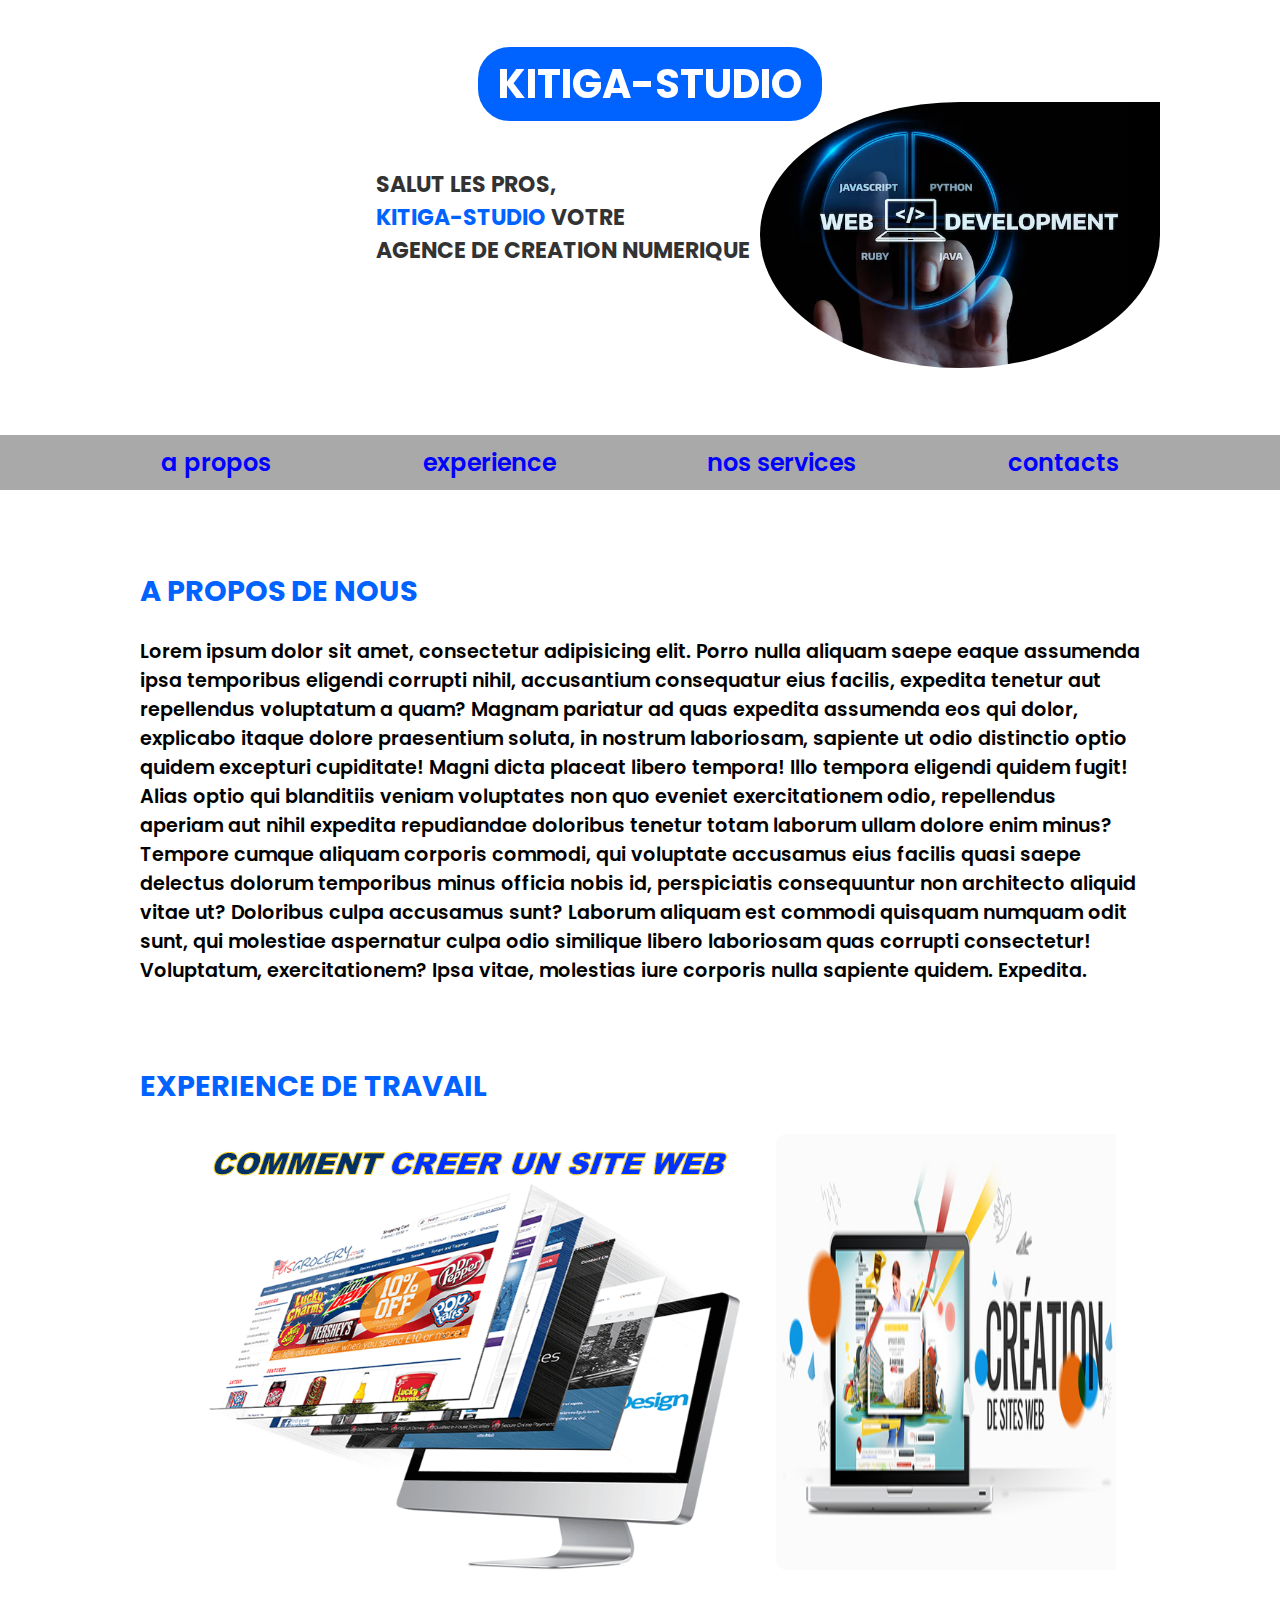
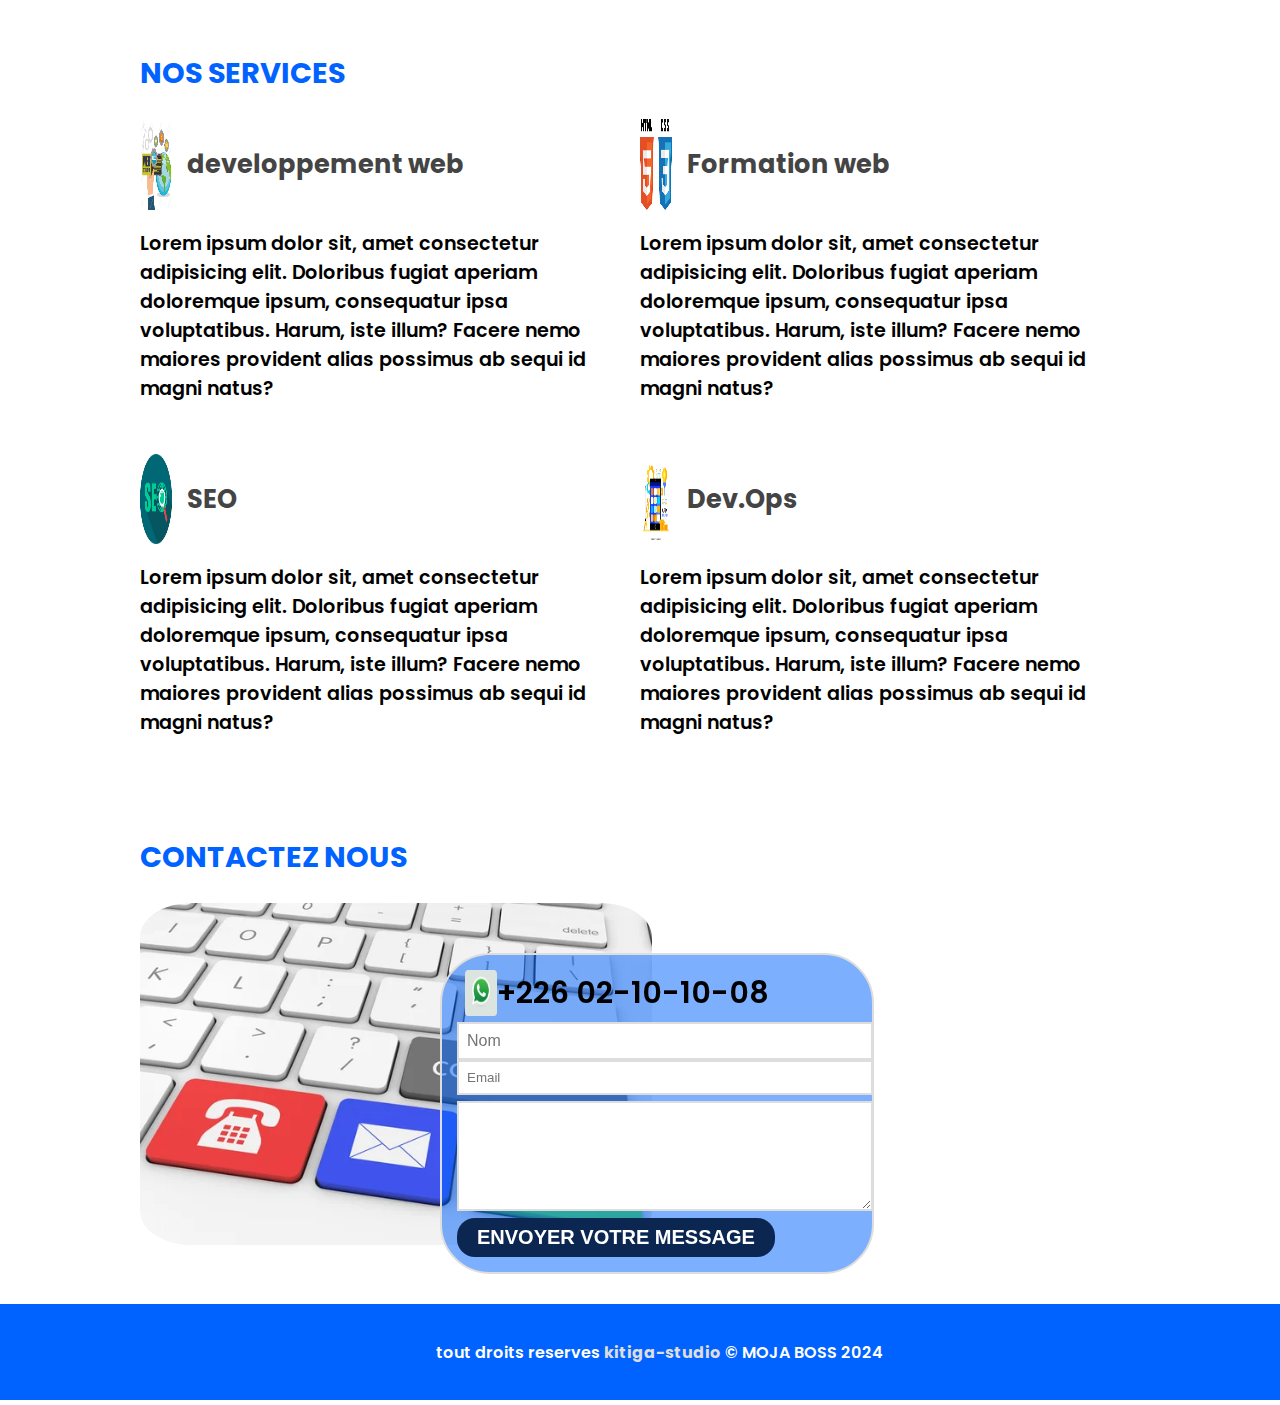
<file: index.html>
<!DOCTYPE html>
<html lang="fr">
<head>
    <meta charset="UTF-8">
    <meta name="viewport" content="width=device-width, initial-scale=1.0">
    <title>Le club des pros</title>
    <link rel="stylesheet" href="../CSS/style.css">
    <link rel="preconnect" href="https://fonts.googleapis.com">
<link rel="preconnect" href="https://fonts.gstatic.com" crossorigin>
<link href="https://fonts.googleapis.com/css2?family=Poppins:ital,wght@0,100;0,200;0,300;0,400;0,500;0,600;0,700;0,800;0,900;1,100;1,200;1,300;1,400;1,500;1,600;1,700;1,800;1,900&display=swap" rel="stylesheet">
</head>
<body>
   <header>
    <h1>KITIGA-STUDIO</h1>
   </header> 
   <section class="s1">
    <img src="../images/developpement-web-codage-programmation-technologie-internet-concept-entreprise_628331-833.avif" alt="image 1">
    <h2>Salut les pros, <br> <span>KITIGA-STUDIO</span> votre <br> agence de creation numerique</h2>
    
   </section>
   <nav>
    <ul>
        <li> <a href="../pages/about.html"> a propos</a></li>
        <li> <a href="">experience</a></li>
        <li> <a href="">nos services</a></li>
        <li> <a href="">contacts</a></li>
        
    </ul>
   </nav>
   <main class="s2">
        <section class="s22">
            <h2>a propos de nous</h2>
            <p>Lorem ipsum dolor sit amet, consectetur adipisicing elit. Porro nulla aliquam saepe eaque assumenda ipsa temporibus eligendi corrupti nihil, accusantium consequatur eius facilis, expedita tenetur aut repellendus voluptatum a quam?
            Magnam pariatur ad quas expedita assumenda eos qui dolor, explicabo itaque dolore praesentium soluta, in nostrum laboriosam, sapiente ut odio distinctio optio quidem excepturi cupiditate! Magni dicta placeat libero tempora!
            Illo tempora eligendi quidem fugit! Alias optio qui blanditiis veniam voluptates non quo eveniet exercitationem odio, repellendus aperiam aut nihil expedita repudiandae doloribus tenetur totam laborum ullam dolore enim minus?
            Tempore cumque aliquam corporis commodi, qui voluptate accusamus eius facilis quasi saepe delectus dolorum temporibus minus officia nobis id, perspiciatis consequuntur non architecto aliquid vitae ut? Doloribus culpa accusamus sunt?
            Laborum aliquam est commodi quisquam numquam odit sunt, qui molestiae aspernatur culpa odio similique libero laboriosam quas corrupti consectetur! Voluptatum, exercitationem? Ipsa vitae, molestias iure corporis nulla sapiente quidem. Expedita.</p>
        </section>
        <section class="s3">
            <h2> experience de travail</h2>
            <ul class="image">
                <li class="image">
                    <img src="../images/test.png" alt="image 2">
                </li>
                <li class="image">
                    <img src="../images/3 (3).jpg" alt="image 3">
                </li>
            </ul>
        </section>
        <section class="s3">
            <h2>nos services</h2>
            <div principale1>
                <div class="div1">
                    <div class="A">    
                        <div class="servicetitre">
                            <img src="../images/dev web.jpg" alt="">
                            <h3>developpement web</h3>
                        </div>
                        <P>Lorem ipsum dolor sit, amet consectetur adipisicing elit. Doloribus fugiat aperiam doloremque ipsum, consequatur ipsa voluptatibus. Harum, iste illum? Facere nemo maiores provident alias possimus ab sequi id magni natus?</P>
                    </div>
                    <div class="B">
                        <div class="servicetitre">
                            <img src="../images/form web.png" alt="">
                            <h3>Formation web</h3>
                        </div>
                        <P>Lorem ipsum dolor sit, amet consectetur adipisicing elit. Doloribus fugiat aperiam doloremque ipsum, consequatur ipsa voluptatibus. Harum, iste illum? Facere nemo maiores provident alias possimus ab sequi id magni natus?</P>
                    </div>  
                </div>
                <div class="div2">
                    <div class="C" >
                        <div class="servicetitre">
                            <img src="../images/SEO.png" alt="">
                            <h3>SEO</h3>
                        </div>
                        <P>Lorem ipsum dolor sit, amet consectetur adipisicing elit. Doloribus fugiat aperiam doloremque ipsum, consequatur ipsa voluptatibus. Harum, iste illum? Facere nemo maiores provident alias possimus ab sequi id magni natus?</P>
                    </div>
                    <div class="D">
                        <div class="servicetitre">
                            <img src="../images/ops.png" alt="">
                            <h3>Dev.Ops</h3>
                        </div>
                        <P>Lorem ipsum dolor sit, amet consectetur adipisicing elit. Doloribus fugiat aperiam doloremque ipsum, consequatur ipsa voluptatibus. Harum, iste illum? Facere nemo maiores provident alias possimus ab sequi id magni natus?</P>
                    </div>    
                </div>  
                
                

            </div>
        </section>
        <section class="s3">
            <h2>contactez nous</h2>
            <div class="form">
                <img src="../images/contacts.jpg" alt="">
                <form action="">
                    <div class="wathsap"> 
                        <img src="../images/wathsap.jpg" alt="logo wathsapp">
                        <span>+226 02-10-10-08</span>
                    </div>
                    <input type="text" name="Nom" placeholder="Nom">
                    <input type="email" name="Email" placeholder="Email">
                    <textarea name="message" id="" rows="5"></textarea>
                    <input type="submit" value="envoyer votre message">
                    
                </form>
            </div>
            
        </section>
   </main>
   <footer>
    <p>tout droits reserves  <a href="">kitiga-studio</a> &copy MOJA BOSS 2024</p>
   </footer>
   
</html>
</file>
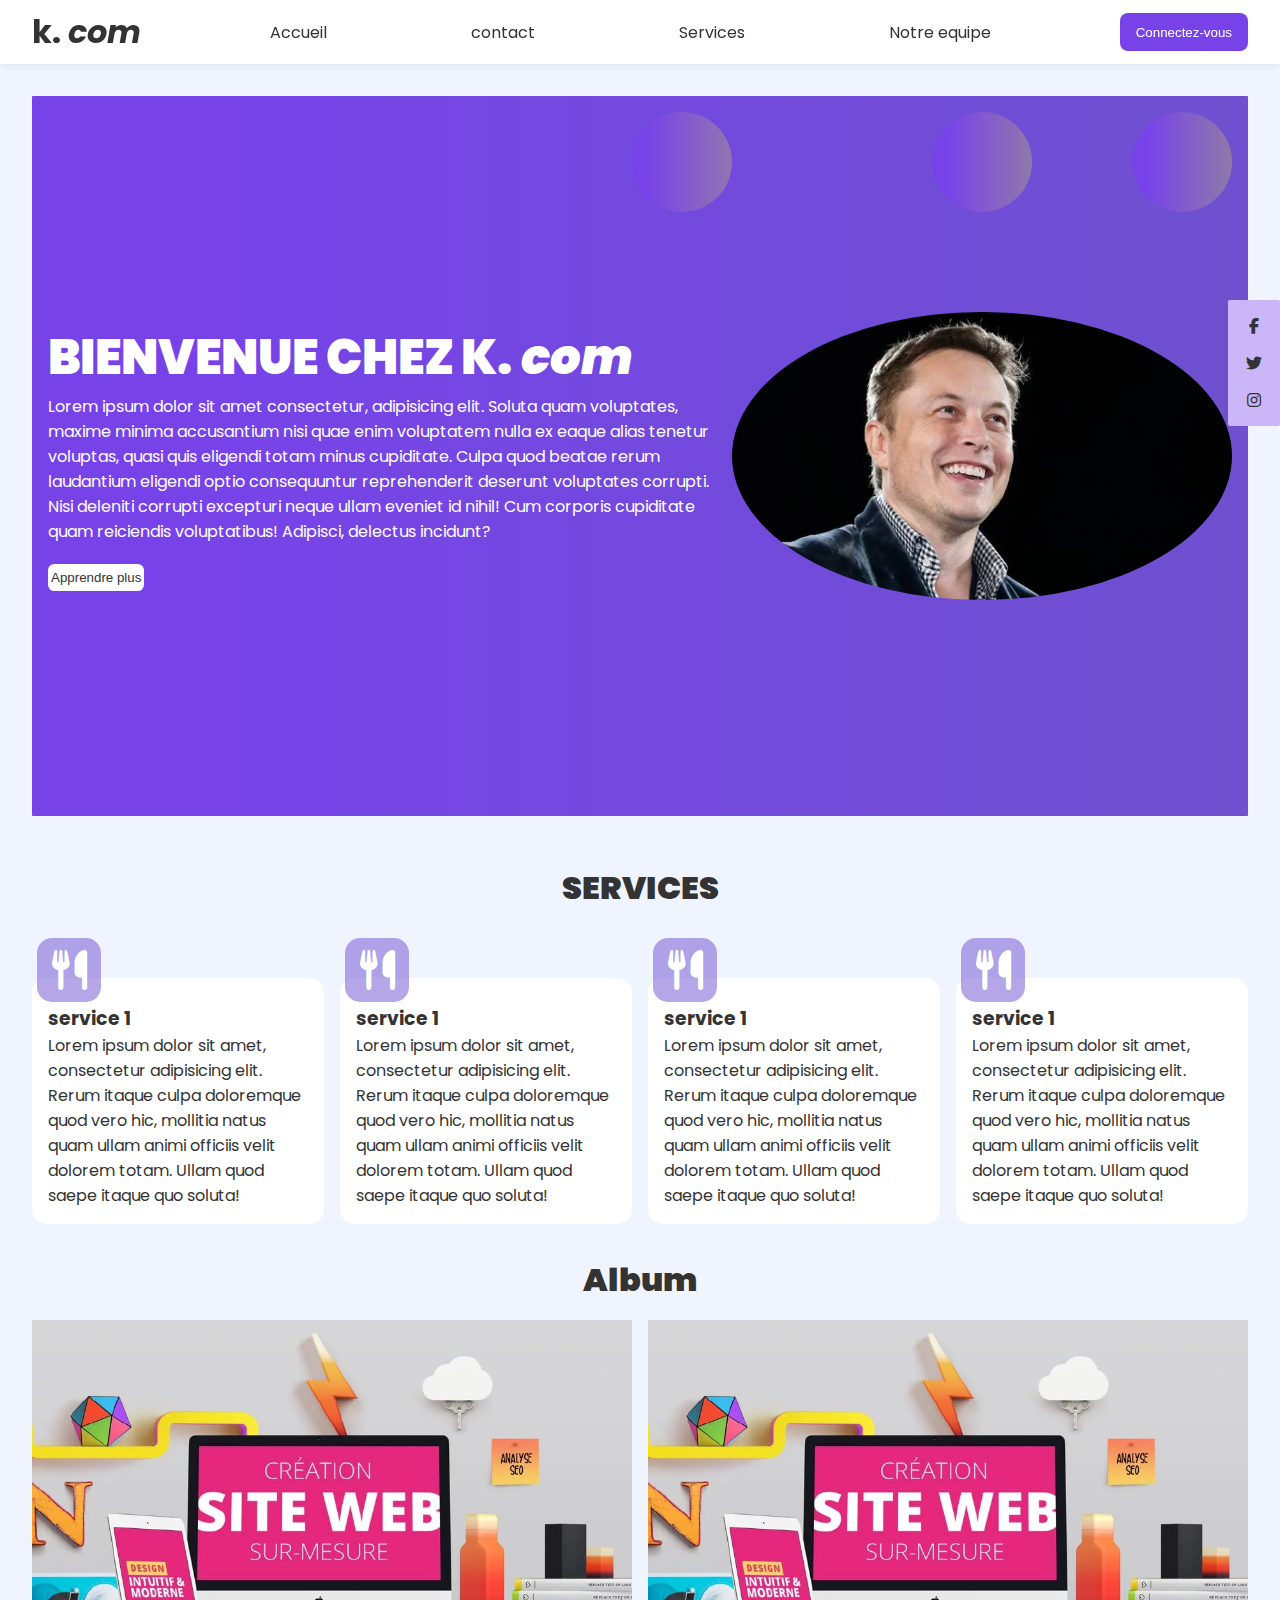
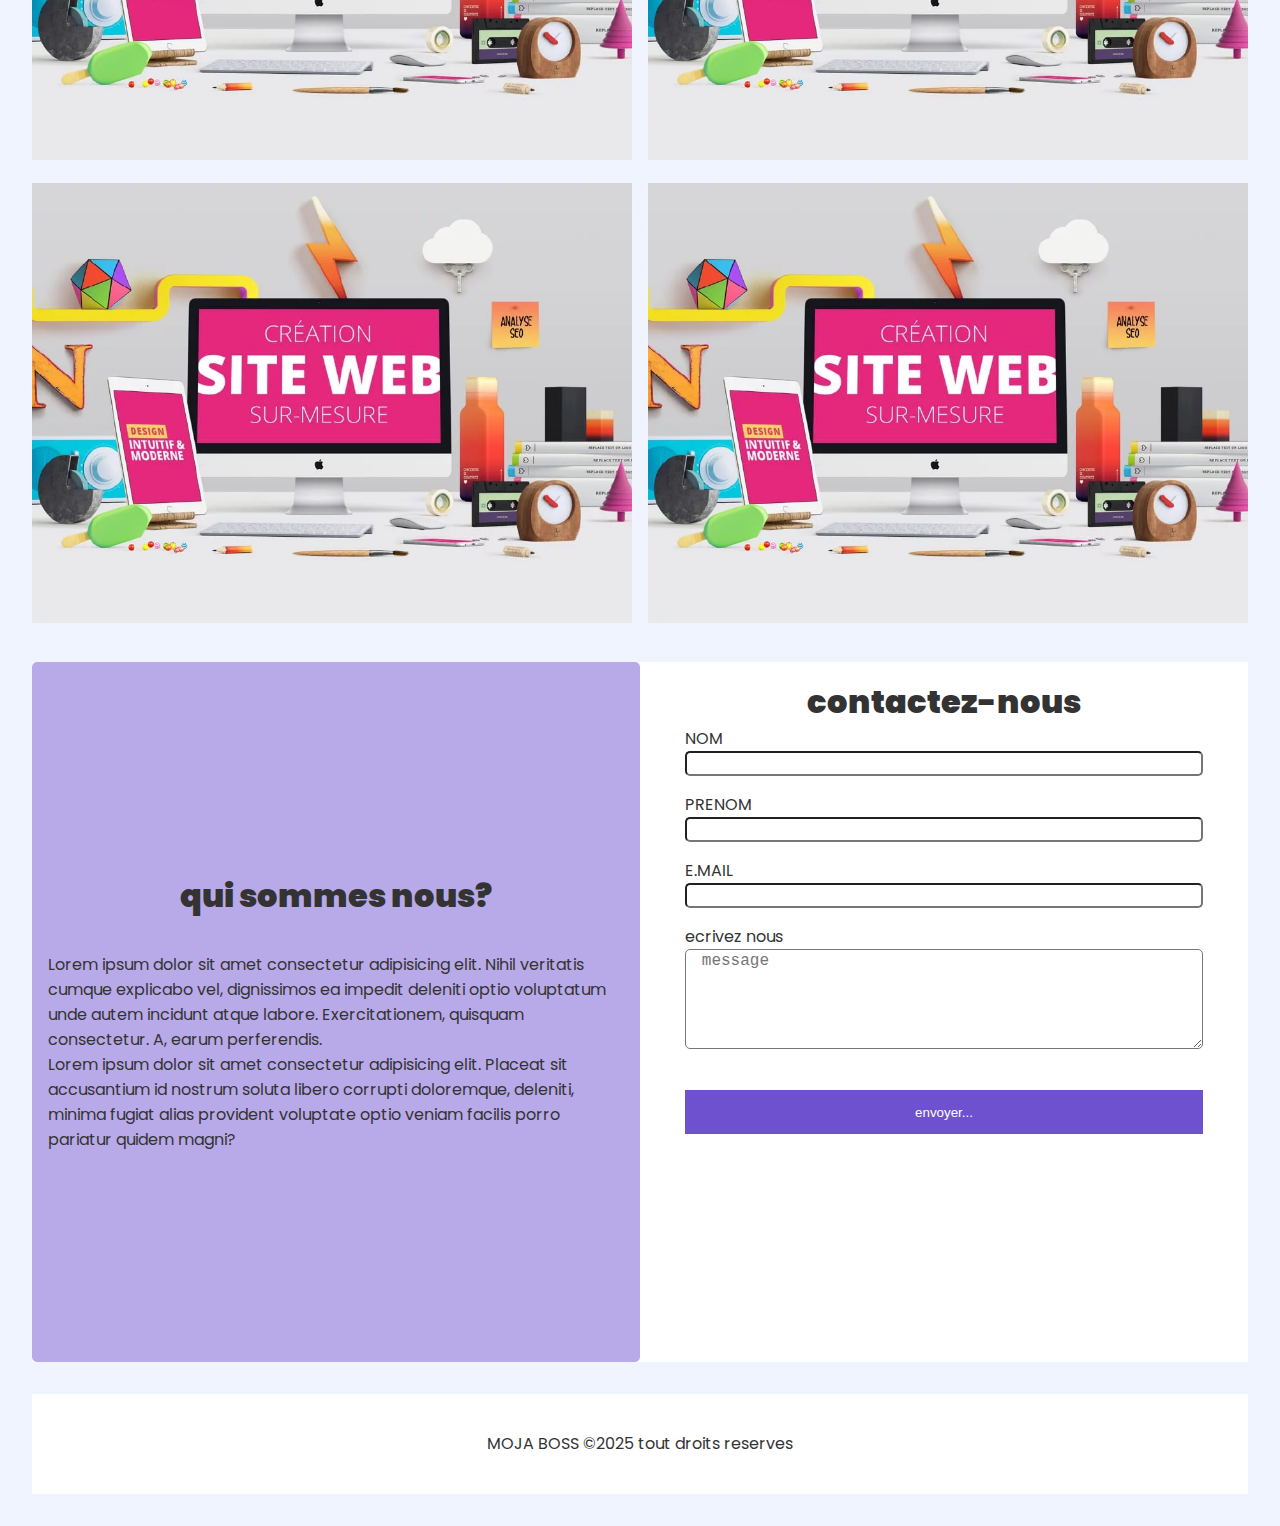
<file: about.html>
<!DOCTYPE html>
<html lang="fr">
<head>
    <meta charset="UTF-8">
    <meta name="viewport" content="width=device-width, initial-scale=1.0">
    <title>k.com</title>
    <link rel="stylesheet" href="https://cdnjs.cloudflare.com/ajax/libs/font-awesome/6.7.2/css/all.min.css" integrity="sha512-Evv84Mr4kqVGRNSgIGL/F/aIDqQb7xQ2vcrdIwxfjThSH8CSR7PBEakCr51Ck+w+/U6swU2Im1vVX0SVk9ABhg==" crossorigin="anonymous" referrerpolicy="no-referrer" />
    <link rel="stylesheet" href="../CSS/style2.css">
    
</head>
<body>
   <header>
    <h1>k. <em>com</em></h1>
    <!-- <img src="../images/images.jpeg" alt=""> -->
    <nav>
        <ul>
            <li> <a href="../pages/index.html">Accueil</a></li>
            <li><a href="mailto:mojotrone2023@gmail.com">contact</a></li>
            <li><a href="">Services</a></li>
            <li><a href="">Notre equipe</a></li>
        </ul>
       </nav>
       <button>Connectez-vous</button>
   </header> 

   <main>
    <!-- section hero -->
     <section id="hero">
        <div class="gauche">
            <h2>BIENVENUE  CHEZ K. <em>com</em></h2>
            <p>
                Lorem ipsum dolor sit amet consectetur, adipisicing elit. Soluta quam voluptates, maxime minima accusantium nisi quae enim voluptatem nulla ex eaque alias tenetur voluptas, quasi quis eligendi totam minus cupiditate.
                Culpa quod beatae rerum laudantium eligendi optio consequuntur reprehenderit deserunt voluptates corrupti. Nisi deleniti corrupti excepturi neque ullam eveniet id nihil! Cum corporis cupiditate quam reiciendis voluptatibus! Adipisci, delectus incidunt?
            
            </p>
            <button>Apprendre plus</button>
            
        </div>
        <div class="droite">
            <img src="../images/elon-musk.webp" width="500px" alt="">
            <div class="effet">
                <div class="cercle"></div>
                <div class="cercle"></div>
                <div class="cercle"></div>
            </div>
        </div>
     </section>
     <!-- section service -->
      <section id="service">
        <h2>SERVICES</h2>
        <div class="service-list">
            <div class="card-service">
                   <div class="i"><i class="fa fa-cutlery" aria-hidden="true"></i></div> 
                    <h3>service 1</h3>
                    <p>
                        Lorem ipsum dolor sit amet, consectetur adipisicing elit. Rerum itaque culpa doloremque quod vero hic, mollitia natus quam ullam animi officiis velit dolorem totam. Ullam quod saepe itaque quo soluta!
                    </p>
            </div>
            <div class="card-service">
                <div class="i"><i class="fa fa-cutlery" aria-hidden="true"></i></div> 
                    <h3>service 1</h3>
                    <p>
                        Lorem ipsum dolor sit amet, consectetur adipisicing elit. Rerum itaque culpa doloremque quod vero hic, mollitia natus quam ullam animi officiis velit dolorem totam. Ullam quod saepe itaque quo soluta!
                    </p>
            </div>
            <div class="card-service">
                <div class="i"><i class="fa fa-cutlery" aria-hidden="true"></i></div> 
                    <h3>service 1</h3>
                    <p>
                        Lorem ipsum dolor sit amet, consectetur adipisicing elit. Rerum itaque culpa doloremque quod vero hic, mollitia natus quam ullam animi officiis velit dolorem totam. Ullam quod saepe itaque quo soluta!
                    </p>
            </div>
            <div class="card-service">
                <div class="i"><i class="fa fa-cutlery" aria-hidden="true"></i></div> 
                    <h3>service 1</h3>
                    <p>
                        Lorem ipsum dolor sit amet, consectetur adipisicing elit. Rerum itaque culpa doloremque quod vero hic, mollitia natus quam ullam animi officiis velit dolorem totam. Ullam quod saepe itaque quo soluta!
                    </p>
            </div>
        </div>     
      </section>
      
        
           
     
      <!-- section pour album -->
       <section id="album">
        <h2>Album</h2>
        <div class="photo">
            <ul>
                <li>
                    <img src="../images/940-site (1).webp"  alt="">  
                </li>
                <li>
                    <img src="../images/940-site (1).webp"  alt="">
                </li>
                <li>
                    <img src="../images/940-site (1).webp"  alt="">
                </li>
                <li>
                    <img src="../images/940-site (1).webp"  alt="">
                </li>
            </ul>
            
           
        </div>
       </section>
       <!-- Section contact -->
        <section id="contact">
    
            <div class="partie1">
                <h2>qui sommes nous?</h2>
                <p>Lorem ipsum dolor sit amet consectetur adipisicing elit. Nihil veritatis cumque explicabo vel, dignissimos ea impedit deleniti optio voluptatum unde autem incidunt atque labore. Exercitationem, quisquam consectetur. A, earum perferendis.</p>
                <p>Lorem ipsum dolor sit amet consectetur adipisicing elit. Placeat sit accusantium id nostrum soluta libero corrupti doloremque, deleniti, minima fugiat alias provident voluptate optio veniam facilis porro pariatur quidem magni?</p>
            </div>
                
                <div class="partie2">
                    <h2>contactez-nous</h2>
                    <form action="">
                        <label for="nom">NOM</label>
                        <input type="text" id="nom">
                        <label for="prenom">PRENOM</label>
                        <input type="text" id="prenom">
                        <label for="email">E.MAIL</label>
                        <input type="email" id="email">
                        <label for="message"> ecrivez nous</label> 
                        <textarea name="message" id="message" placeholder="message"></textarea><br>
                        <button type="submit"> envoyer...</button>
                    </form>
                </div>
                    
                
            
        </section>

        <footer>
            <p>MOJA BOSS &copy;2025 tout droits reserves</p>
        </footer>

        <!-- reseaux sociaux liens -->
        <div class="liens">
            <div class="reseau">
                <i class="fab fa-facebook-f"></i>
            </div>
            <div class="reseau">
                <i class="fab fa-twitter"></i>
            </div>
            <div class="reseau">
                <i class="fab fa-instagram"></i>
            </div>
         </div>
   </main>
   
</body>
</html>
</file>
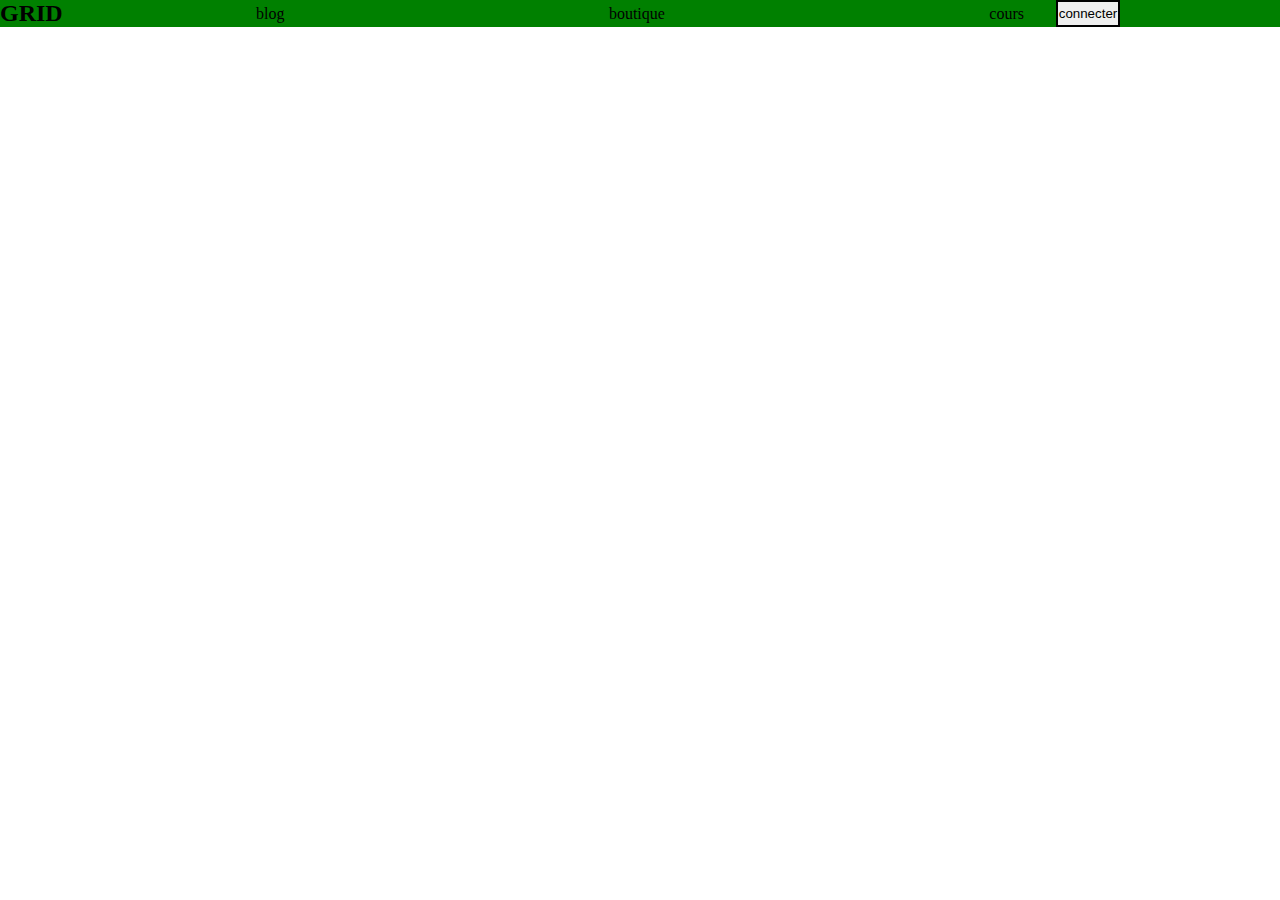
<file: moja.html>
<!DOCTYPE html>
<html lang="fr">
<head>
    <meta charset="UTF-8">
    <meta name="viewport" content="width=device-width, initial-scale=1.0">
    <title>Document</title>
    <link rel="stylesheet" href="../CSS/style3.css">
</head>
<body>
   <nav>
    <h2>GRID</h2>
    <ul>
        <li>blog</li>
        <li>boutique</li>
        <li>cours</li>
        
    </ul>
    <button type="button">connecter</button>
   </nav>
</body>
</html>
</file>
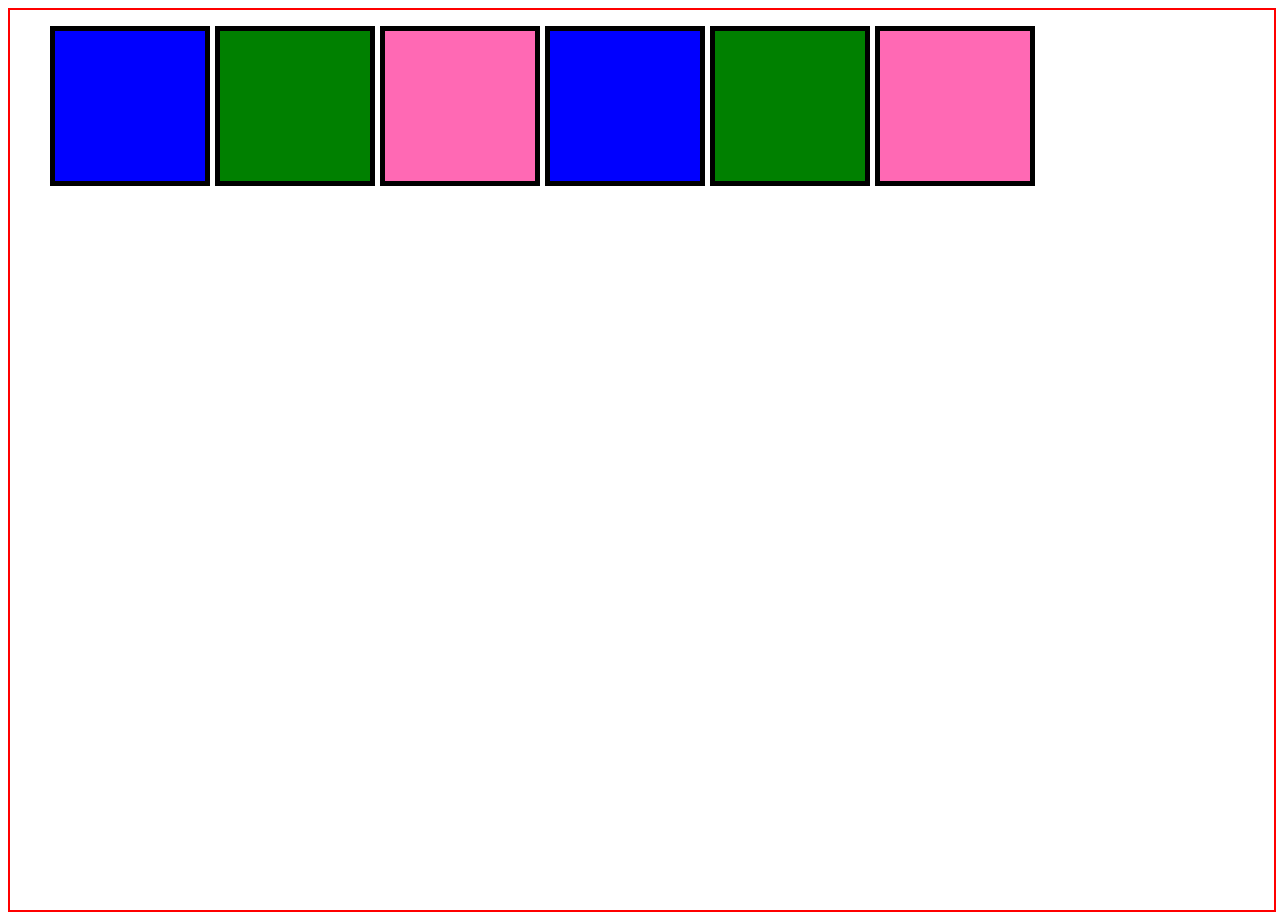
<file: test.html>
<!DOCTYPE html>
<html lang="en">
<head>
    <meta charset="UTF-8">
    <meta name="viewport" content="width=device-width, initial-scale=1.0">
    <title>Document</title>
    <link rel="stylesheet" href="../CSS/style4.css">
</head>
<body>
    <section class="principale">
        <ol>
            <div class="carre_a"></div>
            <div class="carre_b"></div>
            <div class="carre_c"></div>  
            <div class="carre_a"></div>
            <div class="carre_b"></div>
            <div class="carre_c"></div>  
        </ol>
        
            
        

    </section>
    
</body>
</html>
</file>
<file: CSS/style.css>
body{
    padding: 0px;
    margin: 0px;
    box-sizing: border-box;
    font-family: "Poppins", serif;
    font-weight: 600;
    font-style: normal;
      

}
header{
    position: fixed;
    text-align: center;
    padding:10px;
    z-index: 5;
    width: 100%;

}
header h1 {
    text-transform: uppercase;
    font-size: 2.5rem;
    font-weight: bold;
    border: solid 5px #0062ff;
    display:inline-block;
    padding: 2px 15px;
    border-radius: 32px;
    color: white;
    background-color: #0062ff;
    
}
.s1{
    max-width: 100%;
   position: relative;
   width: 1200px;
   margin: 10px auto;
   height: 400px;
}
.s1 img{
    position: absolute;
    left: 60%;
    top: 23%;
    width: 400px;
    border-radius: 55%;
    background-color: darkgray;
    border-top-right-radius: 0px ;
}
.s1 h2{
    font-size: 22px;
    text-transform: uppercase;
    position: absolute;
    left: 28%;
    top: 35%;
    color: #333333;
}
.s1 h2 span{
    font-weight:bold ;
    color: #0062ff;
}

nav{
    position: sticky;
    top: 110px;
    margin: 25px auto;
    background-color: darkgrey;
}
nav ul {
    display: flex;
    justify-content: space-evenly;
    list-style-type: none;
    padding: 10px;
}
nav ul li a{
    text-decoration: none;
    font-size: 1.5rem;
    color: blue;
    text-transform: lowercase;
}
/* main contenue style */
main.s2{
    width: 100%;
    max-width: 1000px;
    margin: 75px auto;
}

.s22{
    margin-top: 80px;
    margin-bottom: 80px;
}
.s3{
    margin-top: 80px;
    margin-bottom: 80px;
}

.s22 h2{
    color: #0062ff;
    margin-top: 2rem;
    /* margin: 1rem; */
    font-size: 1.8rem;
    text-transform: uppercase;
    
}
.s3 h2{
    margin-top: 3rem;
    /* margin: 1rem; */
    font-size: 1.8rem;
    color: #0062ff;
    text-transform: uppercase;
}
.s3 p{
    font-size: 1.2rem;
}
.s22 p{
    font-size: 1.2rem;
}
.image{
    display: flex;
    justify-content: space-between;
}
.image li{
    list-style-type: none;
    margin-right: 10px;
    
}
.image img{
    width: 100%;
    border: solid 2px ;
    border-color: white;
    border-radius: 1rem;
}
.div1{
    display: flex;
    margin-bottom: 2rem;
}

.div2{
    display: flex;
    margin-bottom: 2rem;
}
.servicetitre{
    display: flex;
}
.servicetitre img{
    width: 32px;
    margin-right: 15px;
    
}
.servicetitre h3{
  font-size: 1.6rem;  
  color: #444444;
}

form{
    border: solid 2px #ddd;
    width: 60%;
    padding: 15px;
}
form input[type='text'], form textarea{
    padding:8px ;
    font-size: 1rem;
    width: 99%;
    border: solid 2px #ddd;
    margin-top: 6px;
}
form input[type='email']{
    width: 99%;
    border: solid 2px #ddd;
    padding: 8px;
    margin: 0px;
}
form input[type='submit']{
    font-size: 20px;
    border: none;
    background-color:hsl(217, 77%, 18%) ;
    color:white;
    padding: 8px 20px;
    font-weight: bold;
    text-transform: uppercase;
    border-radius: 18px;
}
.wathsap img{
    width: 40px;
}

.form img{
    width: 40%;
    border-radius: 10%;
    position: absolute;
}
.form form{
    position: relative;
    top: 50px;
    left: 300px;
    background-color: #0062ff82;
    border-radius: 50px;
    width: 40%;
    
}
form .wathsap span{
    font-size: 30px;

}
form .wathsap img{
    margin-left: 8px;
    position: relative;
    width: 32px;
}
form .wathsap{
    display: flex;
    justify-content:left;
}
footer{
    width: 100%;
    background-color: #0062ff;
    color: #fff;
    margin-top: 55px;
    padding: 1.2rem;
}
footer p{
    font-size: 1rem ;
    text-align: center;
    
}

footer p a{
    text-decoration: none;
    color: #ddd;
    font-weight: bold;
    font-size: 1rem;
}
.parent{
    height: 100vh;
    border: solid 4px rgb(199, 16, 19);
    display: flex;
    flex-direction:row;
    /* justify-content: space-between; */
    align-items:center;
    flex-wrap: wrap;
    /* align-content: start; */
}
.child-1{
    width: 200px;
    height: 200px;
    font-size: 50px;
    color: darkorange;
    background-color: rgb(15, 39, 144);
    order: 1;
    flex-grow: 2;
    /* flex-basis: 50%; */
}
.child-2{
    width: 200px;
    height: 200px;
    font-size: 50px;
    color: darkorange;
    background-color: rgb(194, 14, 101);
    order: 2;
    flex-grow: 1;
    /* flex-basis: 50%; */
    align-self: flex-start;
}
.child-3{
    width: 200px;
    height: 200px;
    font-size: 50px;
    color: darkorange;
    background-color: rgb(29, 177, 100);
    order: 3;
    flex-grow: 1;
    align-self: flex-end;
}
.child-4{
    width: 200px;
    height: 200px;
    font-size: 50px;
    color: darkorange;
    background-color: rgb(6, 35, 49);
    order: 4;
    flex-grow: 1;
}
</file>
<file: CSS/style2.css>
@import url('https://fonts.googleapis.com/css2?family=Poppins:ital,wght@0,100;0,200;0,300;0,400;0,500;0,600;0,700;0,800;0,900;1,100;1,200;1,300;1,400;1,500;1,600;1,700;1,800;1,900&display=swap');


/* initialisation de notre projet */
*{
    margin: 0;
    padding: 0;
    box-sizing: border-box;
}

/* Declaration des variables */
html{
    --var-bg-color:#7743e9;
    --var-secondary-color:#6e51cf;
    --var-text-color:#fff;
    --var-text-color-dark: #333;
    --var-bg-light:#f0f4ff;
    --var-bg-dark:#d3c9f3;


}

body{
   
    background-color: var(--var-bg-light);
    color: var(--var-text-color-dark);
      font-family: "Poppins", serif;
      
        
      
        
} 

header{
    height: 4rem;
    background-color: white;
    padding: 0 2rem;
    text-align: center;
    display: flex;
    justify-content:space-between ;
    align-items: center;
    box-shadow: 0 0 10px rgba(0, 0, 0, 0.1);
    position: sticky;
    top: 0;
    z-index: 1000;
    width: 100%;

}

header nav ul{
    display: flex;
    align-items: center;
    list-style-type: none;
    gap: 9rem;
}

nav ul li a{
    text-decoration: none;
    color: var(--var-text-color-dark);
    font-weight: 500px;
    transition: 1s;
    
}

nav ul li a:hover{
    color: var(--var-bg-color);
}
header button{
    background-color: var(--var-bg-color);
    color:var(--var-text-color);
    border: none;
    padding: 0.7rem 1rem;
    border-radius: 0.5rem;
    font-weight: 500px;
    cursor: pointer;
    transition: 0.3s;
}

header button:hover{

    background-color: var(--var-text-color);
    color: var(--var-text-color-dark);
    border: 1px solid; color: var(--var-secondary-color);
}


/* mise en forme de la section main */
main{
    padding: 2rem;
    
}


/* section hero */
#hero{
    width: 100%;
    height: 80vh;
    border-radius: 1px;
    padding: 1rem ;
    background: linear-gradient(
        90deg,
        var(--var-bg-color) 15%,
        var(--var-secondary-color)100%
        
    );

    display: flex;
    justify-content: center;
    align-items: center;
    
}


#hero .gauche h2{
    font-size: 3rem;
    font-weight: 900;
    color: var(--var-text-color);
    

}
#hero .gauche p{
    font-size: clamp(1rem,2vh,1rem);
    color: var(--var-text-color);
}

#hero button{
    background-color: var(--var-text-color);
    color: var(--var-text-color-dark);
    margin-top: 20px;
    border: none;
    padding:6px 3px;
    border-radius:0.4rem;
    font-weight: 500;
    cursor: pointer;
    transition: 2s;
}

#hero button:hover{
    background-color: darkmagenta;
    color: var(--var-text-color-dark);
}

#hero .droite{

    width: 100%;
    height: 100%;
    display: flex;
    justify-content: center;
    align-items: center;
   position: relative;
}


.droite img{
    
    object-fit: cover;
    border-radius: 50%;
    object-fit: cover;
    z-index: 10;
    
    
    
    
}

.effet{
    
    width: 100%;
    height: 100%;
    position: absolute;
    
    
}

.effet .cercle{
  width: 100px;
  height: 100px;
  border-radius: 50%;  
 animation: animation 4s ease-in infinite;
 
  
}
.cercle:nth-child(1){
    background: linear-gradient(90deg, var(--var-bg-color)15%, #ceca5856 100%);
    position: absolute;
    right: 0px;
    animation-delay: 0.1s;
}
.cercle:nth-child(2){
    background: linear-gradient(90deg, var(--var-bg-color)15%, #ceca5856 100%);
    position: absolute;
    left: 200px;
    animation-delay: 0.5s;
}
.cercle:nth-child(3){
    background: linear-gradient(90deg, var(--var-bg-color)15%, #ceca5856 100%);
    position: absolute;
   right: 500px;
   animation-delay: 1s;
}

@keyframes animation {
    
    0%{
        transform: translateX(0);
    
}
    50%{
        transform: translateX(200px);
    }

    100%{
        transform:translateX(0)
    }
}


/* section services */

#service{
    margin-top: 3rem;

}


#service h2{
    font-size: 2rem;
    font-weight: 900;
    color: var(--var-text-color-dark);
    margin-bottom: 1rem;
    text-align: center;
}
.service-list{
    display: flex;
    justify-content: space-between;
    align-items: center;
    gap: 1rem;
    flex-wrap: wrap;
    
    
}
.service-list .card-service{
    flex: 1;
    background-color: #fff;
    padding: 1rem;
    border-radius: 15px;
    position: relative;
    margin-top: 50px;
    
}

.card-service .i  {
  width: 4rem;  
  height: 4rem;
  position: absolute;
  background-color:#6e51cf82;
  top: -40px;
  display: flex;
  justify-content: center;
  align-items: center;
  border-radius: 15px;
  left: 5px;
}
.card-service .i i{
    font-size: 40px;
    color: #fff;
}

.card-service h3{
    margin-top: 10px

}

/* mise en forme de la partie album */
#album{
    margin-top: 2rem;
}

#album h2{
    font-size: 2rem;
    font-weight: 900;
    color: var(--var-text-color-dark);
    margin-bottom: 1rem;
    text-align: center;
}

#album .photo ul{
    display: grid;
    grid-template-columns: repeat(2, 1fr);
    gap:1rem;

}

.photo img{
    width: 100%;
}
#album .photo ul li{
    list-style: none;
}

#contact{
    margin-top: 2rem;
    display: flex;
    height: calc(100vh - 200px);
    background-color: white;
    justify-content: center;
    align-items: center;
    
   
}
#contact .partie1, .partie2{
    flex: 1;
    border-radius: 5px;
    
    position: relative;
    padding:1rem;
    height: 100%;
}

#contact .partie1{
    background-color: #6e51cf7c;
    display: flex;
    flex-direction: column;
    justify-content: center;
    align-items: center;
   
}
.partie1 h2{
    font-size: 2rem;
    font-weight: 900;
    color: var(--var-text-color-dark);
    margin-bottom: 2rem;
    text-align: center;
}
.partie2 h2{
    font-size: 2rem;
    font-weight: 900;
    color: var(--var-text-color-dark);
    text-align: center;
}
.partie2 form{
    width: 90%;
    margin: auto;
    display: flex;
    flex-direction: column;
    
}

.partie2 form input,textarea{
    width: 100%;
    padding: 0.1rem 1rem ;
    border: soli 1px #fff;
    margin-bottom: 1rem;
    outline: none;
    border-radius: 5px;
    font-size: 1rem;
    cursor: pointer;
}
.partie2 form textarea{
    height: 100px;
}
.partie2 form input:focus , textarea:focus{
    border: solid 1px #3ca222;
    
}
.partie2 form button{
    background: var(--var-secondary-color);
    color:var(--var-text-color);
    border: none;
    font-weight: 500;
    cursor: pointer;
   
    padding: 0.9rem 1rem;

    
}
.partie2 form button:hover{
    background: #2f1485;
    transition: 0.2s;
}

footer{
    width: 100%;
    height: 100px;
    background-color: var(--var-text-color);
    display: flex;
    justify-content: center;
    align-items: center;
    margin-top: 2rem;
    color:var(--var-text-color-dark);
}

.liens {
    position: fixed;
    right: 0;
    background-color: #ccb6fa;
    padding: 10px;
    border-radius: 2px;
    display: flex;
    flex-direction: column;
    gap: 5px;
    top: 300px;
    transition: 0.3s;
}

.liens:hover{
    background-color: darkgoldenrod;
}
   
    
.liens .reseau{
      width: 30px;
      height: 30px;
      padding: 1rem; 
      display: flex;
      justify-content: center; 
      align-items: center;
      transition: 0.3s;
}

.liens .reseau:hover{
    background-color: #6e51cf;
    border-radius: 5px;
}


@media screen and (max-width: 768px) {
    
    /* body{
        background-color: red;
    } */

    header nav{


        display: none;

    }

    #hero{
        display: flex;
        flex-direction: column;
        min-height: 100vh;
        min-width: 100%;
       
        gap: 5px;

    }
    #hero .gauche{
        display: flex;
        flex-direction: column;
        justify-content: center;
        align-items: center;
    }
    #hero .gauche h2{
        font-size: 2rem;
        text-align: center;
    }

    #hero .droite img{
        width: 200px;
        height: 200px;
        border-radius: 100px;
        margin-bottom: 25px;
    }
 
    main{
        padding: 0.5rem;
    }
   
   #service .service-list{
        flex-direction: column;
        gap: 0;
    }

    #contact{
        flex-direction: column;
        min-height: 100vh;
        margin-top: 8rem;
    }

    


}
</file>
<file: CSS/style3.css>
*{
    margin: 0;
    padding: 0;
    box-sizing: border-box;
}

nav{
    /* height: 100px
    width: 100%; */
    background: green;
    display: grid;
    grid-template-columns: 20% 60% 20%;
}
nav ul{
    display: flex;
    justify-content: space-between;
    align-items: center;
    width: 100%;
   
}
nav ul li{
    list-style: none;
    

}
button{
    width: 64px;
    border: 2px solid black;
    margin-left: 2rem;
   

}
</file>
<file: CSS/style4.css>
/* *{
    padding: 0;
    margin: 0;
    box-sizing: border-box;
} */

.principale{
    border: 2px solid red;
    height: 100vh;
    width: 100%;
}
.carre_a{
    background-color: blue;
    border: 5px solid black;
    height: 150px;
    width: 150px;
    
    ;
   
    
}

/* .carre_a:hover{
    transform: scale(50px);
    background-color: brown;
    height: 200px;
    width: 200px;

} */

.carre_b{
    background-color: green;
    border: 5px solid black;
    height: 150px;
    width: 150px;
}
.carre_c{
    background-color: hotpink;
    border: 5px solid rgb(0, 0, 0);
    height: 150px;
    width: 150px;
}
ol{
    display: flex;
    gap: 5px;
    flex-wrap: wrap-reverse;
    }
</file>
